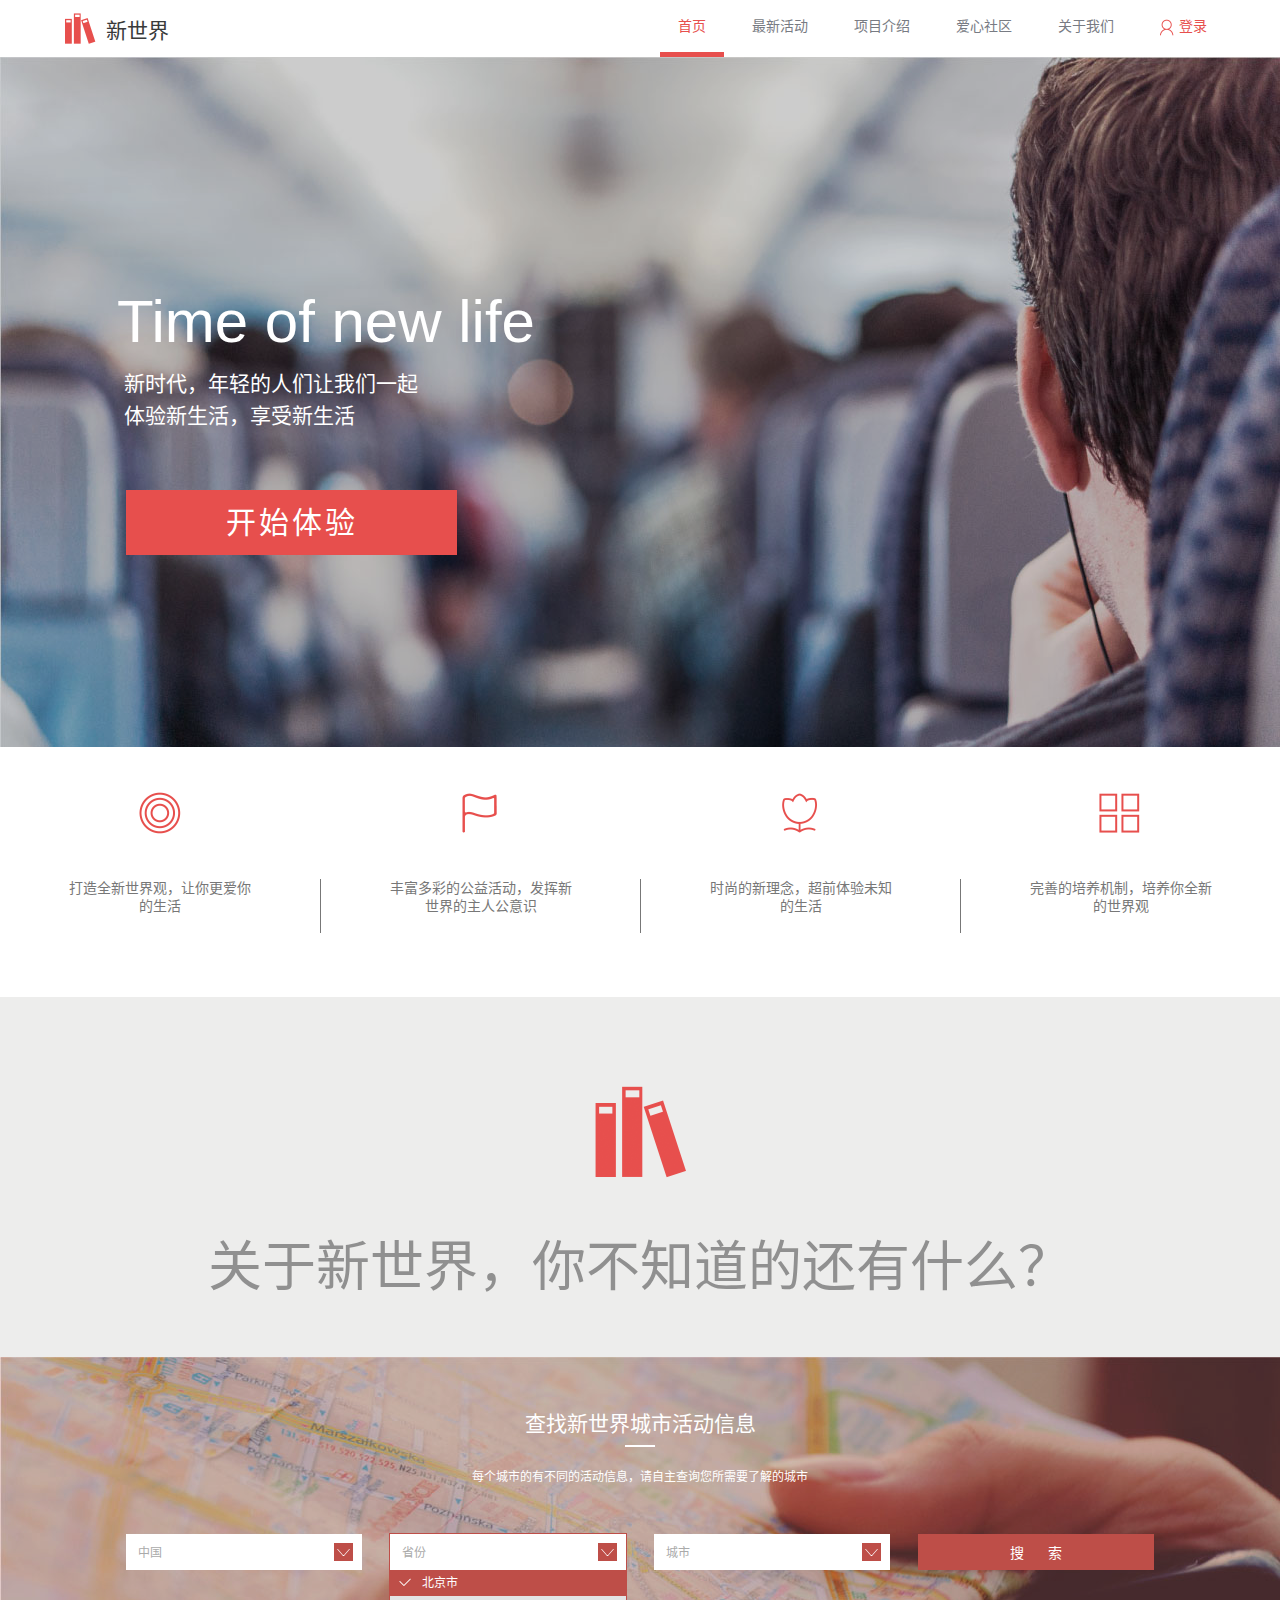
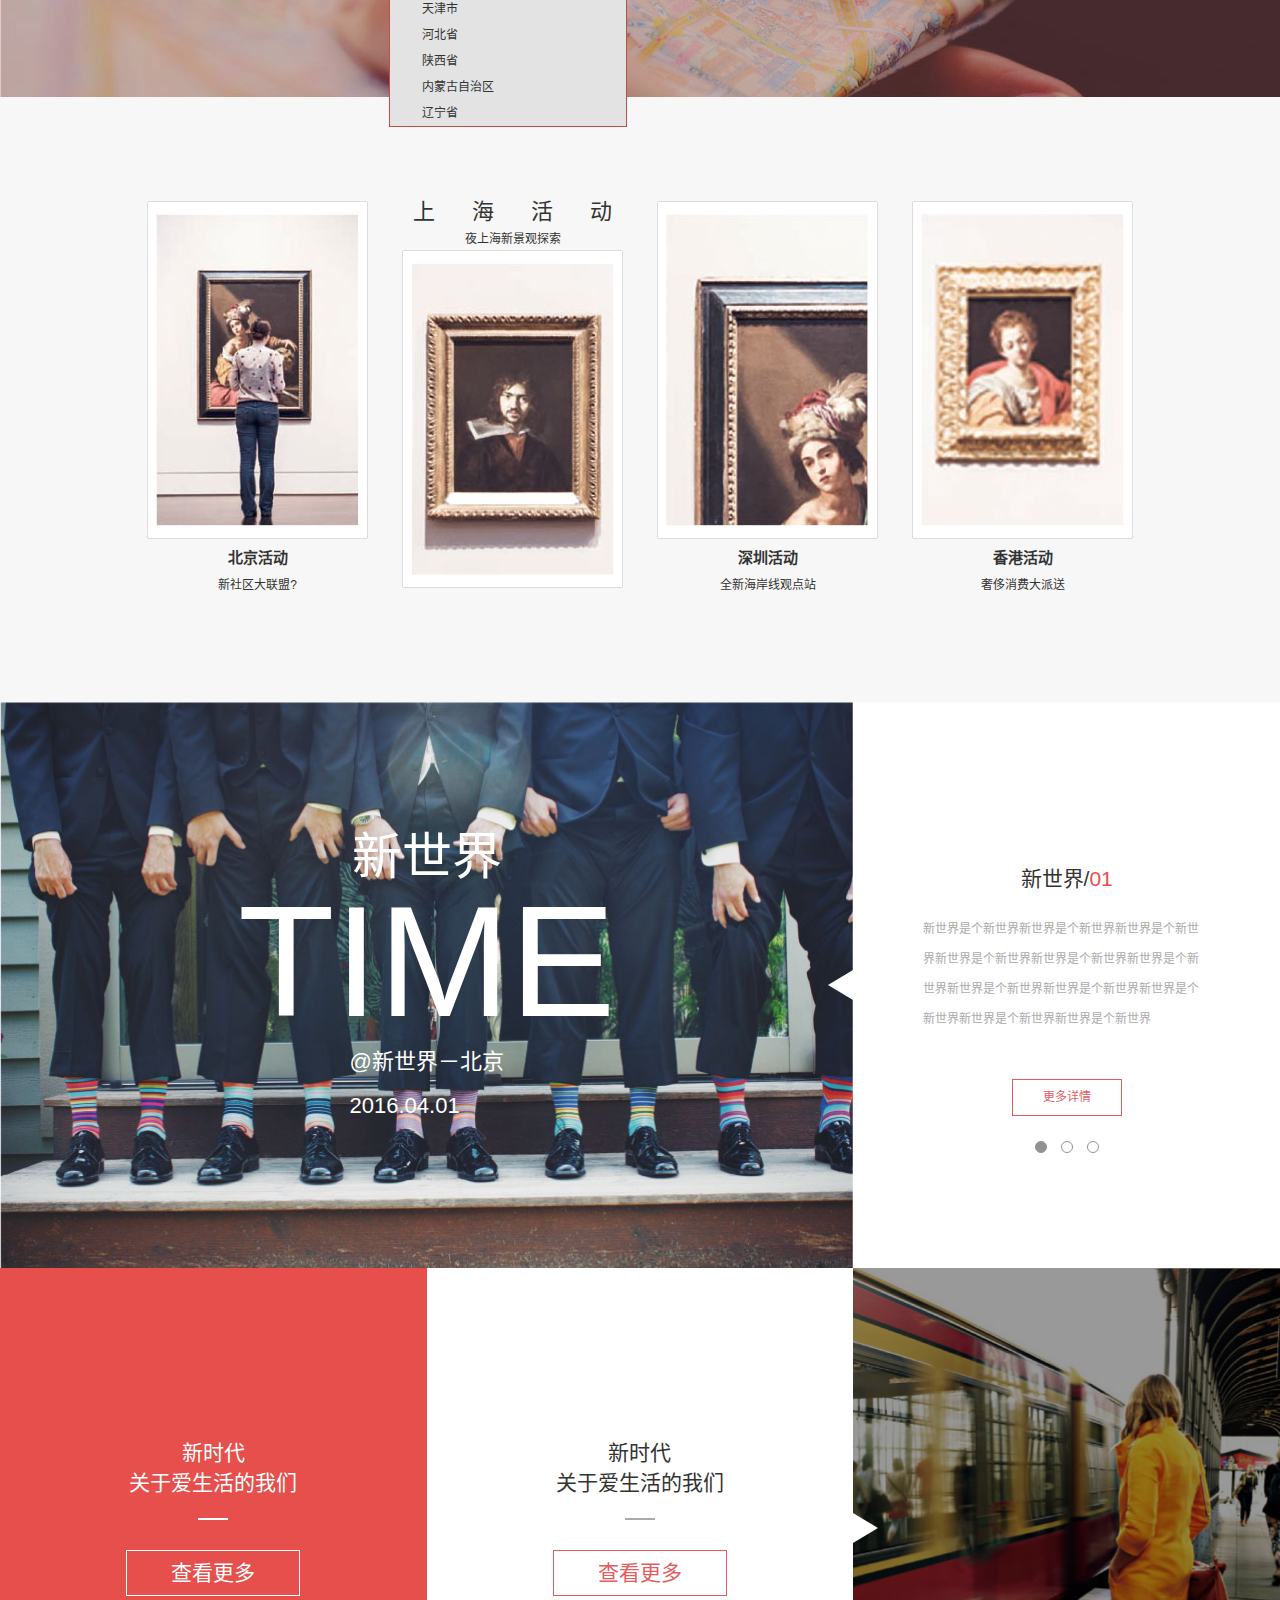
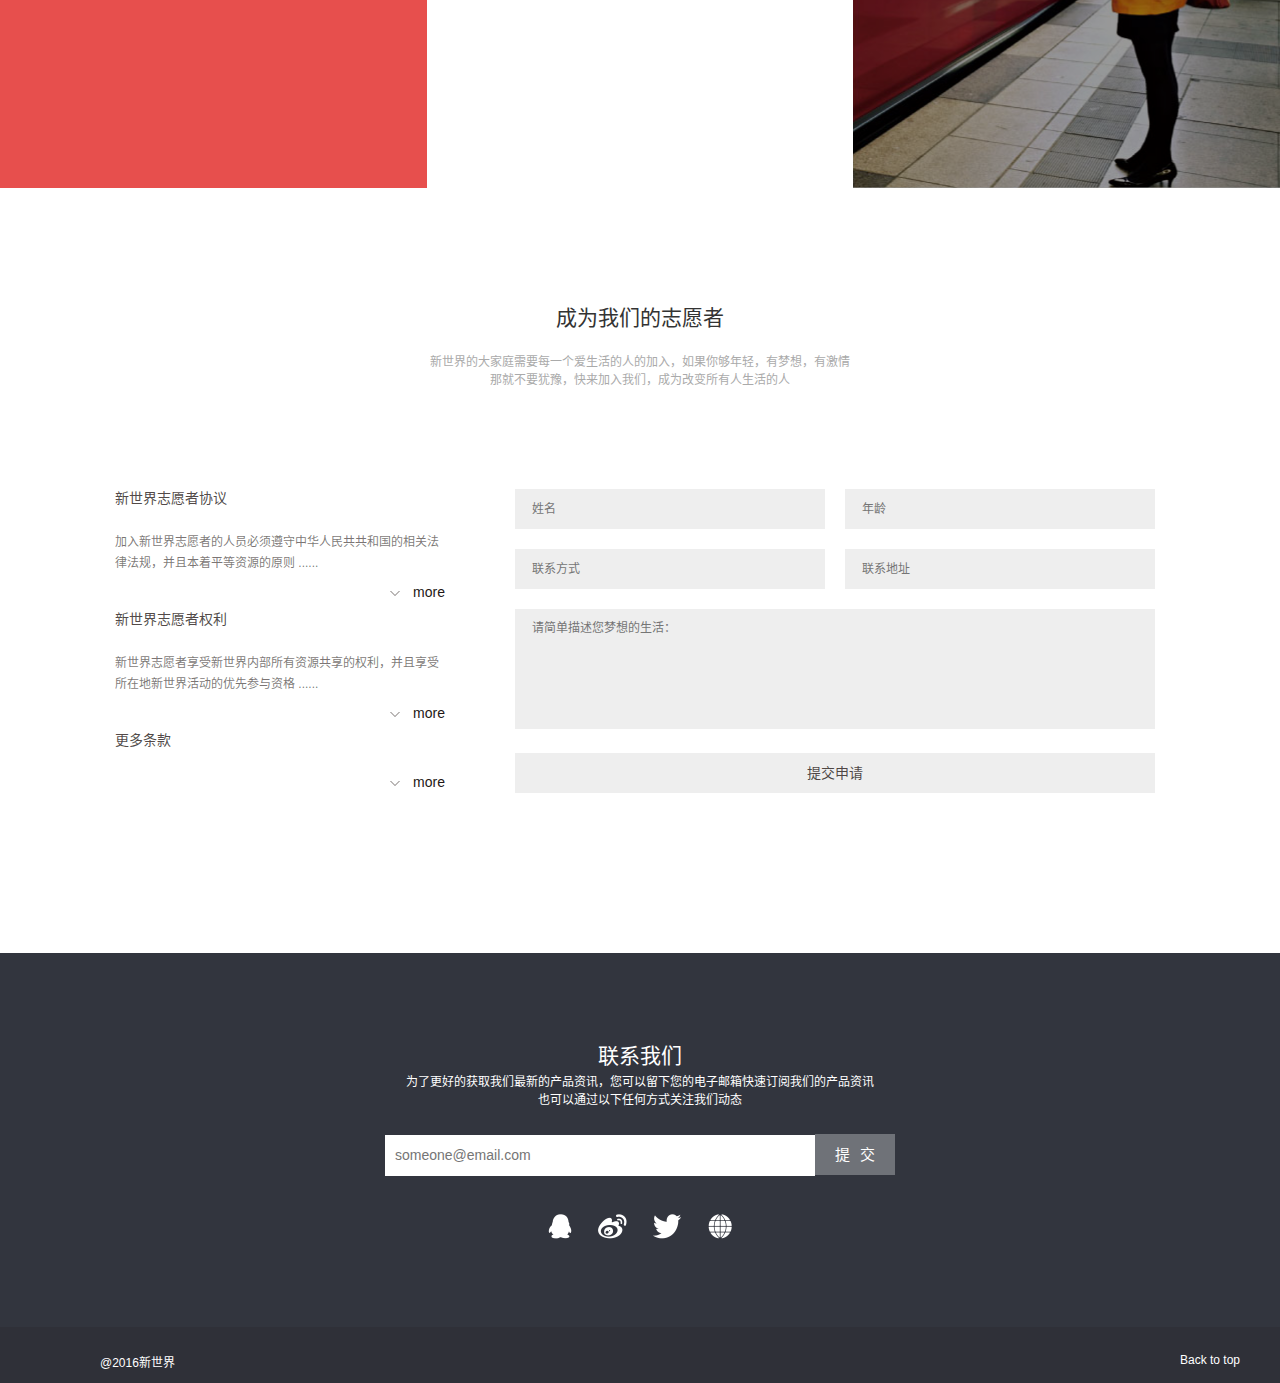
<file: Test1/index.html>
﻿<!DOCTYPE HTML>
<html lang="zh-CN"><head>
	<meta charset="UTF-8">
	<title>常见的技术产品官网的页面架构及样式布局</title>
	<meta name="viewport" content="width=device-width, initial-scale=1, maximum-scale=1, user-scalable=no">
	<link href="./css/init.css" rel="stylesheet">
	<link href="./css/style.css" rel="stylesheet">
</head><body>
	<div class="header cont-w1170">
		<a class="logo" href="javascript:;">
			<img class="logo-img" src="./img/logo.png"
			><span class="logo-title fa-Hei">新世界</span>
		</a>
		<div class="nav">
			<a class="nav-item act" href="javascript:;">首页</a
			><a class="nav-item" href="javascript:;">最新活动</a
			><a class="nav-item" href="javascript:;">项目介绍</a
			><a class="nav-item" href="javascript:;">爱心社区</a
			><a class="nav-item" href="javascript:;">关于我们</a
			><a class="nav-item login" href="javascript:;">
				<img class="login-img" src="./img/login.png"
				><span>登录</span>
			</a>
		</div>
	</div>
	<div class="banner lim-w1170"><div class="mask">
		<h2 class="banner-title">Time of new life</h2>
		<p class="banner-text">新时代，年轻的人们让我们一起<br><br>体验新生活，享受新生活</p>
		<a class="banner-btn" href="javascript:;">开始体验</a>
	</div></div>
	<div class="lim-w1170">
		<div class="point">
			<img class="point-img" src="./img/circle.png">
			<p class="point-text">打造全新世界观，让你更爱你的生活</p>
		</div
		><div class="point">
			<img class="point-img" src="./img/flag.png">
			<p class="point-text">丰富多彩的公益活动，发挥新世界的主人公意识</p>
		</div
		><div class="point">
			<img class="point-img" src="./img/flower.png">
			<p class="point-text">时尚的新理念，超前体验未知的生活</p>
		</div
		><div class="point">
			<img class="point-img" src="./img/block.png">
			<p class="point-text">完善的培养机制，培养你全新的世界观</p>
		</div>
	</div>
	<div class="ask lim-w1170">
		<img class="ask-img" src="./img/books.png">
		<h2 class="ask-title fa-Hei">关于新世界，你不知道的还有什么？</h2>
	</div>
	<div class="city lim-w1170"><div class="mask">
		<h3 class="city-title">查找新世界城市活动信息</h3>
		<hr class="hr-w30-white">
		<p class="city-text">每个城市的有不同的活动信息，请自主查询您所需要了解的城市</p>
		<form class="city-form" action="./index.html" method="get">
			<div class="city-form-list">
				<div class="city-form-sel-cont">
					<div class="city-form-sel-tog">
						<span id="country">中国</span>
						<span class="pull-arrow"><span class="pull-arrow-out"></span><span class="pull-arrow-in"></span></span>
					</div>
					<ul class="city-form-sel">
						<li class="city-form-opt">
							<input class="city-form-opt-rad" id="country_ch" type="radio" name="country" value="china">
							<label class="city-form-opt-lab act" for="country_ch">中国</label>
						</li>
						<li class="city-form-opt">
							<input class="city-form-opt-rad" id="country_en" type="radio" name="country" value="england">
							<label class="city-form-opt-lab" for="country_en">英国</label>
						</li>
					</ul>
				</div>
			</div
			><div class="city-form-list">
				<div class="city-form-sel-cont show">
					<div class="city-form-sel-tog">
						<span id="province">省份</span>
						<span class="pull-arrow"><span class="pull-arrow-out"></span><span class="pull-arrow-in"></span></span>
					</div>
					<ul class="city-form-sel">
						<li class="city-form-opt">
							<input class="city-form-opt-rad" id="province_bj" type="radio" name="province" value="beijing">
							<label class="city-form-opt-lab act" for="province_bj">北京市</label>
						</li>
						<li class="city-form-opt">
							<input class="city-form-opt-rad" id="province_tj" type="radio" name="province" value="tianjin">
							<label class="city-form-opt-lab" for="province_tj">天津市</label>
						</li>
						<li class="city-form-opt">
							<input class="city-form-opt-rad" id="province_hb" type="radio" name="province" value="heibei">
							<label class="city-form-opt-lab" for="province_hb">河北省</label>
						</li>
						<li class="city-form-opt">
							<input class="city-form-opt-rad" id="province_sx" type="radio" name="province" value="shanxi">
							<label class="city-form-opt-lab" for="province_sx">陕西省</label>
						</li>
						<li class="city-form-opt">
							<input class="city-form-opt-rad" id="province_nmg" type="radio" name="province" value="neimenggu">
							<label class="city-form-opt-lab" for="province_nmg">内蒙古自治区</label>
						</li>
						<li class="city-form-opt">
							<input class="city-form-opt-rad" id="province_ln" type="radio" name="province" value="liaoning">
							<label class="city-form-opt-lab" for="province_ln">辽宁省</label>
						</li>
					</ul>
				</div>
			</div
			><div class="city-form-list">
				<div class="city-form-sel-cont">
					<div class="city-form-sel-tog">
						<span id="city">城市</span>
						<span class="pull-arrow"><span class="pull-arrow-out"></span><span class="pull-arrow-in"></span></span>
					</div>
					<ul class="city-form-sel">
						<li class="city-form-opt">
							<input class="city-form-opt-rad" id="city_dc" type="radio" name="city" value="dongcheng">
							<label class="city-form-opt-lab" for="city_dc">东城区</label>
						</li>
						<li class="city-form-opt">
							<input class="city-form-opt-rad" id="city_xc" type="radio" name="city" value="xicheng">
							<label class="city-form-opt-lab" for="city_xc">西城区</label>
						</li>
						<li class="city-form-opt">
							<input class="city-form-opt-rad" id="city_hd" type="radio" name="city" value="haidian">
							<label class="city-form-opt-lab" for="city_hd">海淀区</label>
						</li>
					</ul>
				</div>
			</div
			><div class="city-form-list">
				<input class="city-form-input btn" type="submit" value="搜 索">
			</div>
		</form>
	</div></div>
	<div class="activity lim-w1170">
		<div class="activity-pic">
			<div class="activity-pic-cont"><img src="./img/pic-1.jpg"></div>
			<h3 class="activity-pic-title">北京活动</h3>
			<p class="activity-pic-text">新社区大联盟?</p>
		</div
		><div class="activity-pic">
			<h3 class="activity-pic-title b">上 海 活 动</h3>
			<p class="activity-pic-text">夜上海新景观探索</p>
			<div class="activity-pic-cont"><img src="./img/pic-2.jpg"></div>
		</div
		><div class="activity-pic">
			<div class="activity-pic-cont"><img src="./img/pic-3.jpg"></div>
			<h3 class="activity-pic-title">深圳活动</h3>
			<p class="activity-pic-text">全新海岸线观点站</p>
		</div
		><div class="activity-pic">
			<div class="activity-pic-cont"><img src="./img/pic-4.jpg"></div>
			<h3 class="activity-pic-title">香港活动</h3>
			<p class="activity-pic-text">奢侈消费大派送</p>
		</div>
	</div>
	<div class="lim-w1170">
		<div class="new-time new-banner w2of3">
			<div class="arrow-r"></div>
			<h2 class="new-banner-title">新世界</h2>
			<h2 class="new-banner-title b">TIME</h2>
			<p class="new-banner-local">@新世界－北京<br>2016.04.01</p>
		</div
		><div class="new-time w1of3">
			<h3 class="new-time-title fa-Hei">新世界/<span class="fa-Hei fa-red">01</span></h3>
			<p class="new-time-text fa-Sun">新世界是个新世界新世界是个新世界新世界是个新世界新世界是个新世界新世界是个新世界新世界是个新世界新世界是个新世界新世界是个新世界新世界是个新世界新世界是个新世界新世界是个新世界</p>
			<a class="new-btn s" href="javascript:;">更多详情</a>
			<ul class="slider">
				<li class="slider-bar act"></li
				><li class="slider-bar"></li
				><li class="slider-bar"></li>
			</ul>
		</div
		><div class="new-age red fa-Hei w1of3">
			<h3 class="new-age-title">新时代<br>关于爱生活的我们</h3>
			<hr class="hr-w30-white">
			<a class="new-btn while" href="javascript:;">查看更多</a>
		</div
		><div class="new-age fa-Hei w1of3">
			<h3 class="new-age-title">新时代<br>关于爱生活的我们</h3>
			<hr class="hr-w30-cray">
			<a class="new-btn" href="javascript:;">查看更多</a>
		</div
		><div class="new-age new-age-pic w1of3">
			<div class="mask"></div>
			<div class="arrow-l"></div>
		</div>
	</div>
	<div class="join cont-w1170">
		<h3 class="join-title fa-Hei">成为我们的志愿者</h3>
		<p class="join-text">新世界的大家庭需要每一个爱生活的人的加入，如果你够年轻，有梦想，有激情<br>那就不要犹豫，快来加入我们，成为改变所有人生活的人 </p>
		<div class="join-main fa-Sun">
			<div class="join-info w1of3">
				<div class="join-info-art">
					<h4 class="join-info-title fa-Hei">新世界志愿者协议</h4>
					<p class="join-info-text">加入新世界志愿者的人员必须遵守中华人民共共和国的相关法律法规，并且本着平等资源的原则 ......</p>
					<div class="join-info-more"><a href="javascript:;"><span class="pull-arrow"><span class="pull-arrow-out"></span><span class="pull-arrow-in"></span></span>more</a></div>
				</div>
				<div class="join-info-art">
					<h4 class="join-info-title fa-Hei">新世界志愿者权利</h4>
					<p class="join-info-text">新世界志愿者享受新世界内部所有资源共享的权利，并且享受所在地新世界活动的优先参与资格 ......</p>
					<div class="join-info-more"><a href="javascript:;"><span class="pull-arrow"><span class="pull-arrow-out"></span><span class="pull-arrow-in"></span></span>more</a></div>
				</div>
				<div class="join-info-art">
					<h4 class="join-info-title fa-Hei">更多条款</h4>
					<p class="join-info-text"></p>
					<div class="join-info-more"><a href="javascript:;"><span class="pull-arrow"><span class="pull-arrow-out"></span><span class="pull-arrow-in"></span></span>more</a></div>
				</div>
			</div
			><form class="join-form w2of3" action="./index.html" method="post">
				<ul class="join-form-list">
					<li class="join-form-item w1of2"><input class="join-form-input" type="text" name="name" placeholder="姓名"></li
					><li class="join-form-item w1of2"><input class="join-form-input" type="text" name="age" placeholder="年龄"></li
					><li class="join-form-item w1of2"><input class="join-form-input" type="text" name="tel" placeholder="联系方式"></li
					><li class="join-form-item w1of2"><input class="join-form-input" type="text" name="address" placeholder="联系地址"></li
					><li class="join-form-item"><textarea class="join-form-input tarea" type="text" name="summary" placeholder="请简单描述您梦想的生活："></textarea></li
					><li class="join-form-item"><input class="join-form-input btn fa-Hei" type="submit" value="提交申请"></li>
				</ul>
			</form>
		</div>
	</div>
	<div class="footer lim-w1170">
		<div class="footer-title fa-Hei">联系我们</div>
		<div class="footer-text fa-Sun">为了更好的获取我们最新的产品资讯，您可以留下您的电子邮箱快速订阅我们的产品资讯<br>也可以通过以下任何方式关注我们动态</div>
		<form class="footer-form" action="./index.html" method="post">
			<input class="footer-form-input text" type="text" name="email" placeholder="someone@email.com"
			><input class="footer-form-input btn" type="submit" value="提 交">
		</form>
		<div class="footer-link-cont">
			<a class="footer-link" href="javascript:;"><img src="./img/qq.png"></a
			><a class="footer-link" href="javascript:;"><img src="./img/weibo.png"></a
			><a class="footer-link" href="javascript:;"><img src="./img/twitter.png"></a
			><a class="footer-link" href="javascript:;"><img src="./img/web.png"></a>
		</div>
	</div>
	<div class="copy lim-w1170">
		<div class="copy-text">@2016新世界</div>
		<a class="b2t fa-Sun" href="#">Back to top</a>
	</div>
	
</body></html>
</file>
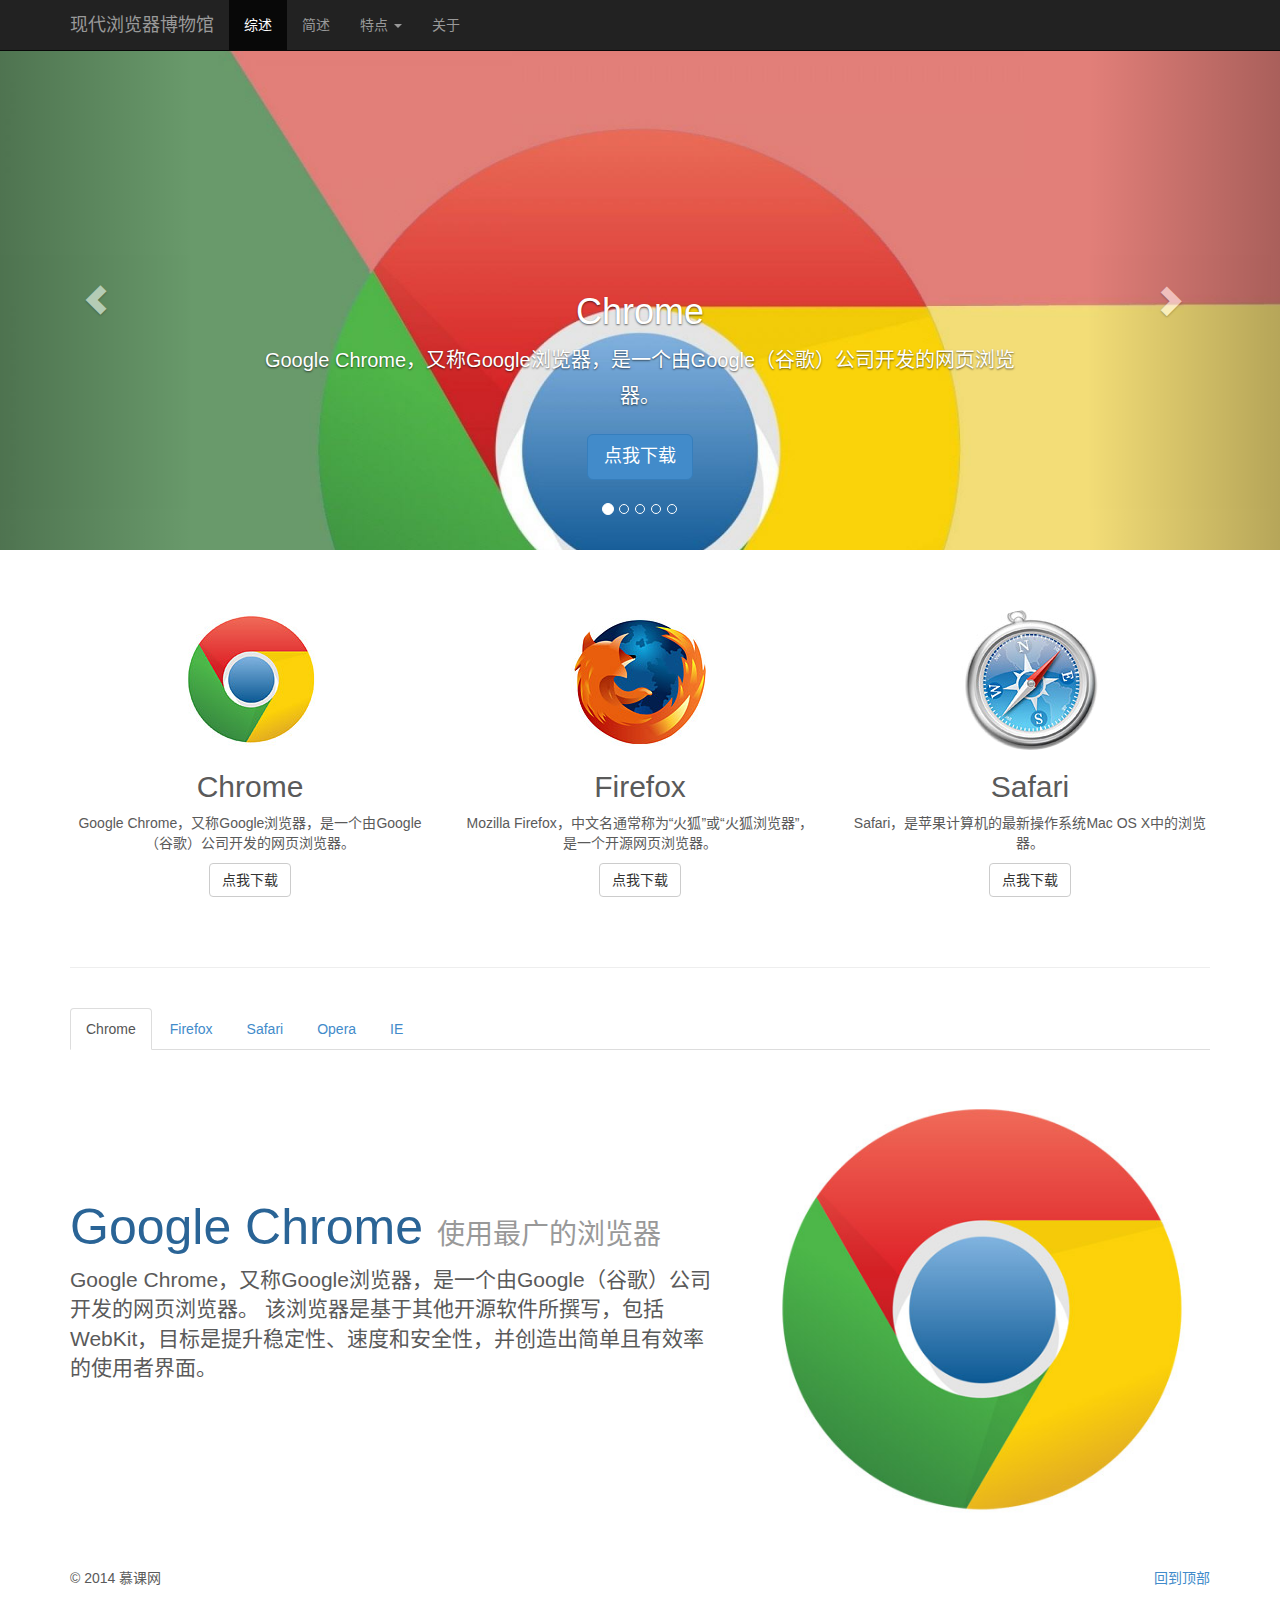
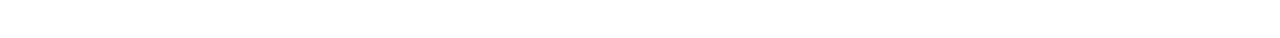
<file: Test2/index.html>
<!DOCTYPE html>
<html lang="zh-cn">
<head>
    <meta charset="utf-8">
    <meta http-equiv="X-UA-Compatible" content="IE=edge">
    <meta name="viewport" content="width=device-width, initial-scale=1">
    <title>现代浏览器博物馆</title>
    <link href="css/bootstrap.min.css" rel="stylesheet">

    <!--[if lt IE 9]>
    <script src="js/html5shiv.js"></script>
    <script src="js/respond.min.js"></script>
    <![endif]-->

    <style>

        body {
            padding-top: 50px;
            padding-bottom: 40px;
            color: #5a5a5a;
        }

        /* 轮播广告 */

        .carousel {
            height: 500px;
            margin-bottom: 60px;
        }

        .carousel .item {
            height: 500px;
            background-color: #000;
        }

        .carousel .item img {
            width: 100%;
        }

        .carousel-caption {
            z-index: 10;
        }

        .carousel-caption p {
            margin-bottom: 20px;
            font-size: 20px;
            line-height: 1.8;
        }

        /* 简介 */

        .summary {
            padding-right: 15px;
            padding-left: 15px;
        }

        .summary .col-md-4 {
            margin-bottom: 20px;
            text-align: center;
        }

        /* 特性 */

        .feature-divider {
            margin: 40px 0;
        }

        .feature {
            padding: 30px 0;
        }

        .feature-heading {
            font-size: 50px;
            color: #2a6496;
        }

        .feature-heading .text-muted {
            font-size: 28px;
        }

        /* 响应式布局 */

        @media (max-width: 768px) {

            .summary {
                padding-right: 3px;
                padding-left: 3px;
            }

            .carousel {
                height: 300px;
                margin-bottom: 30px;
            }

            .carousel .item {
                height: 300px;
            }

            .carousel img {
                min-height: 300px;
            }

            .carousel-caption p {
                font-size: 16px;
                line-height: 1.4;
            }

            .feature-heading {
                font-size: 34px;
            }

            .feature-heading .text-muted {
                font-size: 22px;
            }
        }

        @media (min-width: 992px) {
            .feature-heading {
                margin-top: 120px;
            }
        }
    </style>

</head>

<body>
<!-- 顶部导航 -->
<div class="navbar navbar-inverse navbar-fixed-top" role="navigation" id="menu-nav">
    <div class="container">
        <div class="navbar-header">
            <button type="button " class="navbar-toggle" data-toggle="collapse" data-target=".navbar-collapse">
                <span class="sr-only">切换导航</span>
                <span class="icon-bar"></span>
                <span class="icon-bar"></span>
                <span class="icon-bar"></span>
            </button>
            <a class="navbar-brand" href="#">现代浏览器博物馆</a>
        </div>
        <div class="navbar-collapse collapse">
            <ul class="nav navbar-nav">
                <li class="active"><a href="#ad-carousel">综述</a></li>
                <li><a href="#summary-container">简述</a></li>
                <li class="dropdown">
                    <a href="#" class="dropdown-toggle" data-toggle="dropdown">特点 <span class="caret"></span></a>
                    <ul class="dropdown-menu" role="menu">
                        <li><a href="#feature-tab" data-tab="tab-chrome">Chrome</a></li>
                        <li><a href="#feature-tab" data-tab="tab-firefox">Firefox</a></li>
                        <li><a href="#feature-tab" data-tab="tab-safari">Safari</a></li>
                        <li><a href="#feature-tab" data-tab="tab-opera">Opera</a></li>
                        <li><a href="#feature-tab" data-tab="tab-ie">IE</a></li>
                    </ul>
                </li>
                <li><a href="#" data-toggle="modal" data-target="#about-modal">关于</a></li>
            </ul>
        </div>
    </div>
</div>


<!-- 广告轮播 -->
<div id="ad-carousel" class="carousel slide" data-ride="carousel">
    <ol class="carousel-indicators">
        <li data-target="#ad-carousel" data-slide-to="0" class="active"></li>
        <li data-target="#ad-carousel" data-slide-to="1"></li>
        <li data-target="#ad-carousel" data-slide-to="2"></li>
        <li data-target="#ad-carousel" data-slide-to="3"></li>
        <li data-target="#ad-carousel" data-slide-to="4"></li>
    </ol>
    <div class="carousel-inner">
        <div class="item active">
            <img src="images/chrome-big.jpg" alt="1 slide">

            <div class="container">
                <div class="carousel-caption">
                    <h1>Chrome</h1>

                    <p>Google Chrome，又称Google浏览器，是一个由Google（谷歌）公司开发的网页浏览器。</p>

                    <p><a class="btn btn-lg btn-primary" href="http://www.google.cn/intl/zh-CN/chrome/browser/"
                          role="button" target="_blank">点我下载</a></p>
                </div>
            </div>
        </div>
        <div class="item">
            <img src="images/firefox-big.jpg" alt="2 slide">

            <div class="container">
                <div class="carousel-caption">
                    <h1>Firefox</h1>

                    <p>Mozilla Firefox，中文名通常称为“火狐”或“火狐浏览器”，是一个开源网页浏览器。</p>

                    <p><a class="btn btn-lg btn-primary" href="http://www.firefox.com.cn/download/" target="_blank"
                          role="button">点我下载</a></p>
                </div>
            </div>
        </div>
        <div class="item">
            <img src="images/safari-big.jpg" alt="3 slide">

            <div class="container">
                <div class="carousel-caption">
                    <h1>Safari</h1>

                    <p>Safari，是苹果计算机的最新操作系统Mac OS X中的浏览器。</p>

                    <p><a class="btn btn-lg btn-primary" href="http://www.apple.com/cn/safari/" target="_blank"
                          role="button">点我下载</a></p>
                </div>
            </div>
        </div>
        <div class="item">
            <img src="images/opera-big.jpg" alt="4 slide">

            <div class="container">
                <div class="carousel-caption">
                    <h1>Opera</h1>

                    <p>Opera浏览器，是一款挪威Opera Software ASA公司制作的支持多页面标签式浏览的网络浏览器。</p>

                    <p><a class="btn btn-lg btn-primary" href="http://www.opera.com/zh-cn" target="_blank"
                          role="button">点我下载</a></p>
                </div>
            </div>
        </div>
        <div class="item">
            <img src="images/ie-big.jpg" alt="5 slide">

            <div class="container">
                <div class="carousel-caption">
                    <h1>IE</h1>

                    <p>Internet Explorer，简称 IE，是微软公司推出的一款网页浏览器。</p>

                    <p><a class="btn btn-lg btn-primary" href="http://ie.microsoft.com/" target="_blank"
                          role="button">点我下载</a></p>
                </div>
            </div>
        </div>
    </div>
    <a class="left carousel-control" href="#ad-carousel" data-slide="prev"><span
            class="glyphicon glyphicon-chevron-left"></span></a>
    <a class="right carousel-control" href="#ad-carousel" data-slide="next"><span
            class="glyphicon glyphicon-chevron-right"></span></a>
</div>


<!-- 主要内容 -->
<div class="container summary">

    <!-- 简介 -->
    <div class="row" id="summary-container">
        <div class="col-md-4">
            <img class="img-circle" src="images/chrome-logo-small.jpg" alt="chrome">

            <h2>Chrome</h2>

            <p>Google Chrome，又称Google浏览器，是一个由Google（谷歌）公司开发的网页浏览器。</p>

            <p><a class="btn btn-default" href="#" role="button">点我下载</a></p>
        </div>
        <div class="col-md-4">
            <img class="img-circle" src="images/firefox-logo-small.jpg" alt="firefox">

            <h2>Firefox</h2>

            <p>Mozilla Firefox，中文名通常称为“火狐”或“火狐浏览器”，是一个开源网页浏览器。</p>

            <p><a class="btn btn-default" href="#" role="button">点我下载</a></p>
        </div>
        <div class="col-md-4">
            <img class="img-circle" src="images/safari-logo-small.jpg" alt="safari">

            <h2>Safari</h2>

            <p>Safari，是苹果计算机的最新操作系统Mac OS X中的浏览器。</p>

            <p><a class="btn btn-default" href="#" role="button">点我下载</a></p>
        </div>
    </div>

    <!-- 特性 -->

    <hr class="feature-divider">

    <ul class="nav nav-tabs" role="tablist" id="feature-tab">
        <li class="active"><a href="#tab-chrome" role="tab" data-toggle="tab">Chrome</a></li>
        <li><a href="#tab-firefox" role="tab" data-toggle="tab">Firefox</a></li>
        <li><a href="#tab-safari" role="tab" data-toggle="tab">Safari</a></li>
        <li><a href="#tab-opera" role="tab" data-toggle="tab">Opera</a></li>
        <li><a href="#tab-ie" role="tab" data-toggle="tab">IE</a></li>
    </ul>

    <div class="tab-content">
        <div class="tab-pane active" id="tab-chrome">
            <div class="row feature">
                <div class="col-md-7">

                    <h2 class="feature-heading">Google Chrome <span
                            class="text-muted">使用最广的浏览器</span></h2>

                    <p class="lead">Google Chrome，又称Google浏览器，是一个由Google（谷歌）公司开发的网页浏览器。
                        该浏览器是基于其他开源软件所撰写，包括WebKit，目标是提升稳定性、速度和安全性，并创造出简单且有效率的使用者界面。</p>
                </div>
                <div class="col-md-5">
                    <img class="feature-image img-responsive" src="images/chrome-logo.jpg"
                         alt="Chrome">
                </div>
            </div>
        </div>
        <div class="tab-pane" id="tab-firefox">
            <div class="row feature">
                <div class="col-md-5">
                    <img class="feature-image img-responsive" src="images/firefox-logo.jpg"
                         alt="Firefox">
                </div>
                <div class="col-md-7">

                    <h2 class="feature-heading">Mozilla Firefox <span class="text-muted">美丽的狐狸</span>
                    </h2>

                    <p class="lead">Mozilla Firefox，中文名通常称为“火狐”或“火狐浏览器”，是一个开源网页浏览器，
                        使用Gecko引擎（非ie内核），支持多种操作系统如Windows、Mac和linux。</p>
                </div>
            </div>
        </div>
        <div class="tab-pane" id="tab-safari">
            <div class="row feature">
                <div class="col-md-7">

                    <h2 class="feature-heading">Safari <span class="text-muted">Mac用户首选</span></h2>

                    <p class="lead">Safari，是苹果计算机的最新操作系统Mac OS X中的浏览器，使用了KDE的KHTML作为浏览器的运算核心。
                        Safari在2003年1月7日首度发行测试版，并成为Mac OS X v10.3与之后的默认浏览器，也是iPhone与IPAD和iPod touch的指定浏览器。</p>
                </div>
                <div class="col-md-5">
                    <img class="feature-image img-responsive" src="images/safari-logo.jpg"
                         alt="Safari">
                </div>
            </div>
        </div>
        <div class="tab-pane" id="tab-opera">
            <div class="row feature">
                <div class="col-md-5">
                    <img class="feature-image img-responsive" src="images/opera-logo.jpg"
                         alt="Opera">
                </div>
                <div class="col-md-7">

                    <h2 class="feature-heading">Opera <span class="text-muted">小众但易用</span>
                    </h2>

                    <p class="lead">Opera浏览器，是一款挪威Opera Software ASA公司制作的支持多页面标签式浏览的网络浏览器。
                        是跨平台浏览器可以在Windows、Mac和Linux三个操作系统平台上运行。.</p>
                </div>
            </div>
        </div>
        <div class="tab-pane" id="tab-ie">
            <div class="row feature">
                <div class="col-md-7">

                    <h2 class="feature-heading">IE <span class="text-muted">你懂的</span></h2>

                    <p class="lead">Internet Explorer，原称Microsoft Internet Explorer(6版本以前)和Windows Internet
                        Explorer(7，8，9，10版本)，
                        简称IE，是美国微软公司推出的一款网页浏览器。它采用的排版引擎(俗称内核)为Trident。</p>
                </div>
                <div class="col-md-5">
                    <img class="feature-image img-responsive" src="images/ie-logo.jpg"
                         alt="IE">
                </div>
            </div>
        </div>
    </div>

    <!-- 关于 -->
    <div class="modal fade" id="about-modal" tabindex="-1" role="dialog" aria-labelledby="modal-label"
         aria-hidden="true">
        <div class="modal-dialog">
            <div class="modal-content">
                <div class="modal-header">
                    <button type="button" class="close" data-dismiss="modal"><span
                            aria-hidden="true">&times;</span><span class="sr-only">关闭</span></button>
                    <h4 class="modal-title" id="modal-label">关于</h4>
                </div>
                <div class="modal-body">
                    <p>慕课网隶属于北京慕课科技中心(有限合伙)，是一家从事互联网免费教学的网络教育公司。秉承“开拓、创新、公平、分享”的精神，
                        将互联网特性全面的应用在教育领域，致力于为教育机构及求学者打造一站式互动在线教育品牌。</p>
                </div>
                <div class="modal-footer">
                    <button type="button" class="btn btn-default" data-dismiss="modal">了解了</button>
                </div>
            </div>
        </div>
    </div>


    <footer>
        <p class="pull-right"><a href="#top">回到顶部</a></p>

        <p>&copy; 2014 慕课网 </p>
    </footer>

</div>

<script src="js/jquery-1.11.1.min.js"></script>
<script src="js/bootstrap.min.js"></script>
<script>
    $(function () {
        $('#ad-carousel').carousel();
        $('#menu-nav .navbar-collapse a').click(function (e) {
            var href = $(this).attr('href');
            var tabId = $(this).attr('data-tab');
            if ('#' !== href) {
                e.preventDefault();
                $(document).scrollTop($(href).offset().top - 70);
                if (tabId) {
                    $('#feature-tab a[href=#' + tabId + ']').tab('show');
                }
            }
        });
    });
</script>
</body>
</html>
</file>
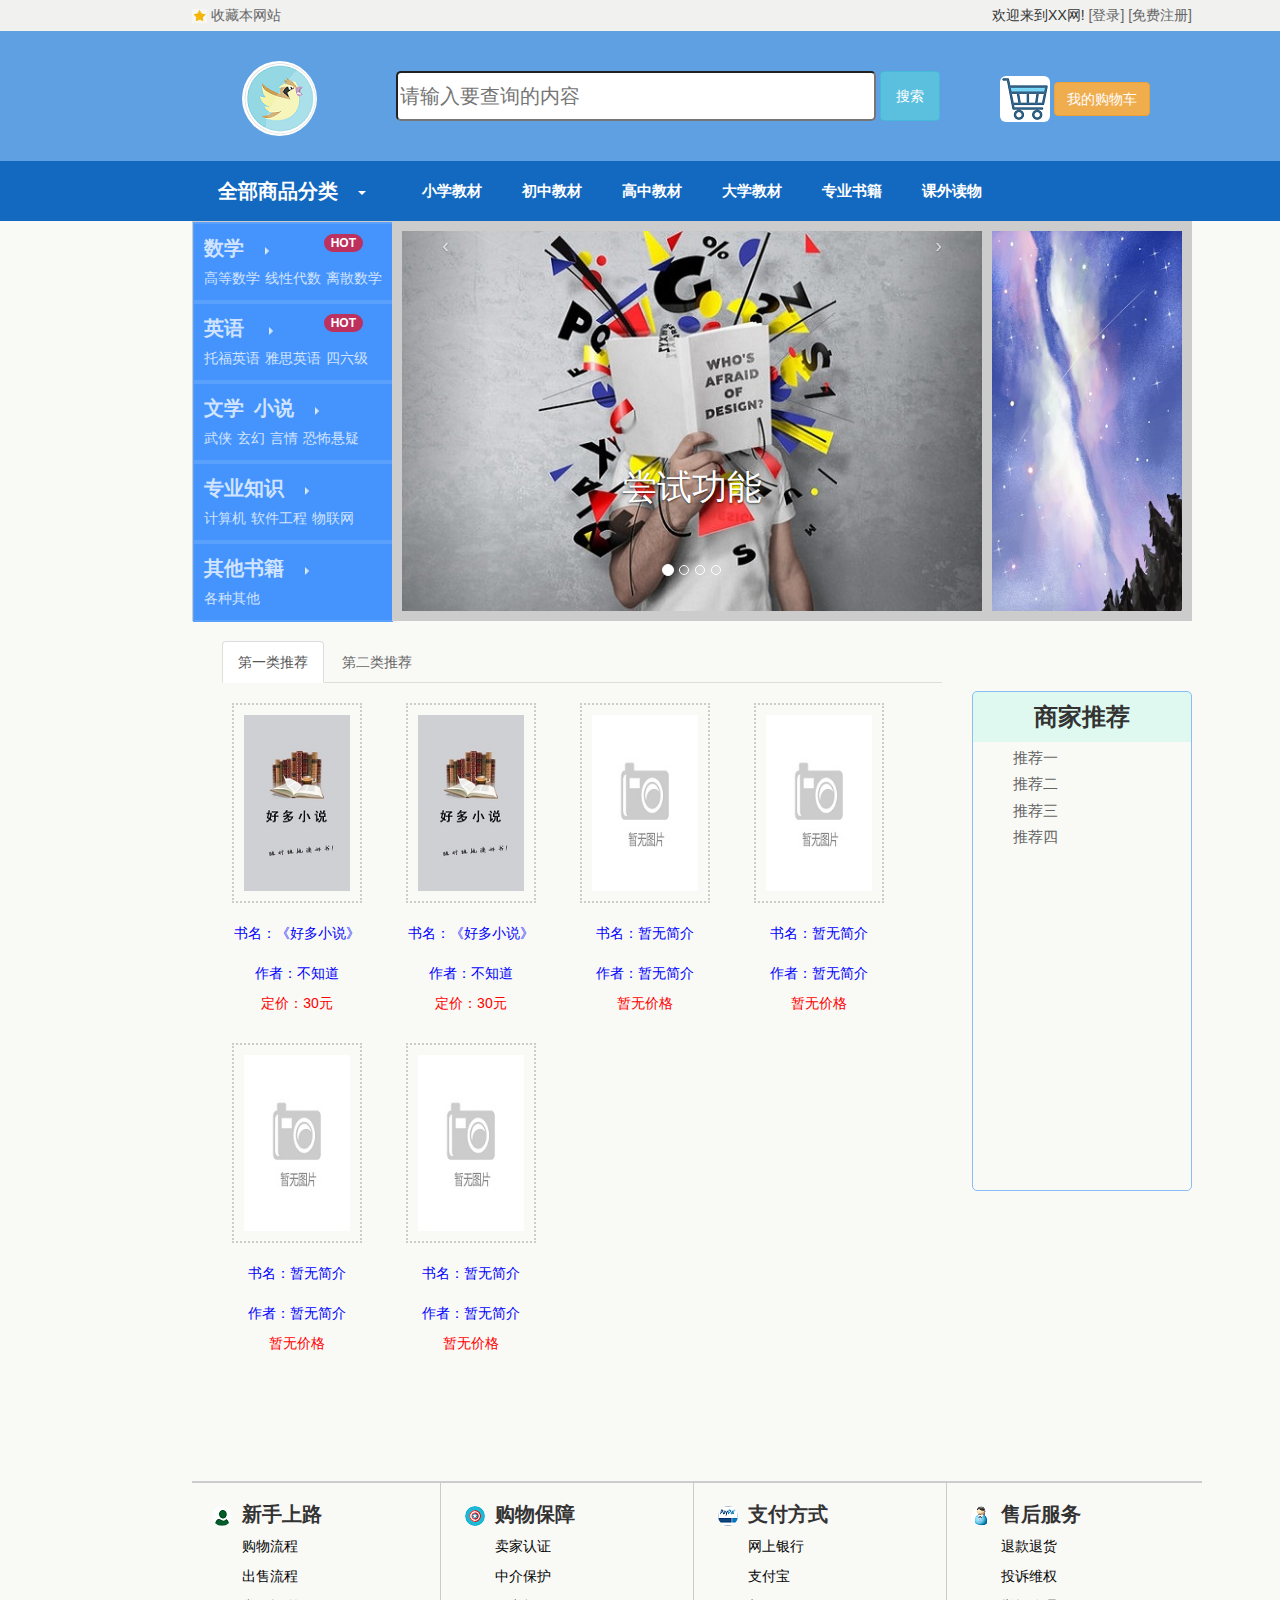
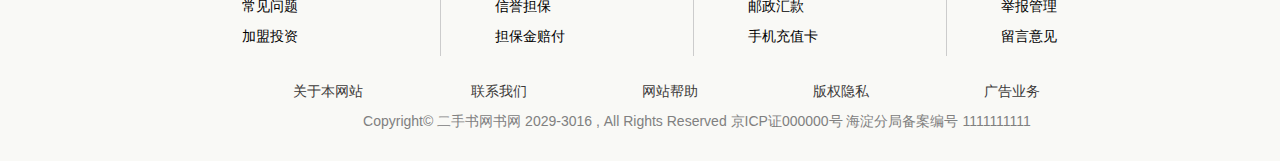
<file: Test3/DSweb/index.html>
<!DOCTYPE html>
<html>
<head>
	<meta charset="utf-8">
	<link rel="stylesheet" type="text/css" href="css/bootstrap.css">
	<link rel="stylesheet" type="text/css" href="css/header.css">
	<link rel="stylesheet" type="text/css" href="css/content.css">
	<link rel="stylesheet" type="text/css" href="css/footer.css">
</head>
<body>
	<!--上部-->
	<header>
		<div class="topBar">
			<div class="center">
				<div class="left">
					<img src="img/icon/shoucang.jpg" class="shoucang" height="14" width="15">
					<a href="#">收藏本网站</a>
				</div>
				<div class="right">
					<span>欢迎来到XX网!</span>
					<span><a href="#" data-toggle="modal" data-target="#loginModal">[登录]</a></span>
					<span><a href="#" data-toggle="modal" data-target="#registerModal">[免费注册]</a></span>
				</div>
				<!--登录弹出框-->
				<div id="loginModal" class="modal fade" tabindex="-5" role="dialog">
					<div class="modal-dialog">
						<div class="modal-content login">
							<div class="modal-herder login_head">
								<button type="button" class="close" data-dismiss="modal">
									&times;
								</button>
								<h4 class="modal-title">
									登录
								</h4>
							</div>
							<div class="modal-body login_body">
								<form id="login_input" class="login_input">
									<label for="username">
										用户名
									</label><br>
									<input type="text" id="login_username" placeholder="请输入用户名/账号/手机号"><br>
									<label for="password">
										密码
									</label><br>
									<input type="password" id="login_password" placeholder="请输入密码">
									<a href="#">忘记密码?</a>
									<a href="#" data-dismiss="modal">没有账号?去注册！</a>
								</form>
							</div>
							<div class="modal-footer login_foot">
								<button type="button" class="btn btn-default"data-dismiss="modal">
									关闭
								</button>
								<button type="button" class="btn btn-primary">
									确定
								</button>
							</div>
						</div>
					</div>
				</div>
				<!--注册弹出框-->
				<div id="registerModal" class="modal fade " tabindex="-5" role="dialog">
					<div class="modal-dialog">
						<div class="modal-content register">
							<div class="modal-header login_head">
								<button type="button" class="close" data-dismiss="modal">
									&times;
								</button>
								<h4 class="modal-title" >注册用户</h4>
							</div>
							<div class="modal-body login_body">
								<form id="register_input" class="register_input login_input">
									<label>填写用户名</label><br>
									<input type="text" id="register_username" placeholder="请填写您要使用的用户名"><br>
									<label>填写密码</label><br>
									<input type="password" id="register_password1" placeholder="请填写您的密码"><br>
									<label>确认密码</label><br>
									<input type="password" id="register_password2" placeholder="请再次填写您的密码来确认">
									<a href="#" data-dismiss="modal">已有账号? 去登陆！</a>
								</form>
							</div>
							<div class="modal-footer login_foot">
								<button type="button" class="btn btn-default" data-dismiss="modal">
									取消
								</button>
								<button type="button" class="btn btn-primary">
									注册
								</button>
							</div>
						</div>
					</div>
				</div>
			</div>
		</div>
		<div class="midBar">
			<div class="center">
				<div class="middle">
					<div class="midBar_logo">
						<img src="img/icon/logo.png" class="img-circle logo" height="75" width="75">
					</div>
					<div class="midBar_serch search">
						<input type="text" class="searchText" placeholder="请输入要查询的内容">
						<button class="btn-info btn searchBtn">搜索</button>
					</div>
					<div class="midBar_shopcar">
						<div class="shopcar">
							<img src="img/icon/shopcar.png" class="img-rounded " height="46" width="50">
							<a href="#" class="btn btn-warning ">我的购物车</a>
						</div>
					</div>
				</div>	
			</div>
		</div>
		<div class="footBar clearfix">
			<div class="center">
				<div class="shopClass">
					<p class="allShop">全部商品分类<span class="caret"></span></p>
				</div>
				<div class="shopNav">
					<ul class="ulNav">
						<li><a href="#">小学教材</a></li>
						<li><a href="#">初中教材</a></li>
						<li><a href="#">高中教材</a></li>
						<li><a href="#">大学教材</a></li>
						<li><a href="#">专业书籍</a></li>
						<li><a href="#">课外读物</a></li>
					</ul>
				</div>
			</div>
		</div>
	</header>

	<!--中部-->
	<content>
		<div class="content">
			<!--左侧菜单栏-->
			<div class="shopShow">
				<!--数学菜单框-->
				<div id="shopMath">
					<div class="shopDetail" id="math">
						<dl class="shopDetail_item" >
							<dt><a href="#">数学</a><span class="badge hot pull-right"> HOT</span><img class="jiantou" src="img/icon/jiantou.jpg" height="8" width="5"></dt>
							<dd><a href="#">高等数学</a><a href="#">线性代数</a><a href="#">离散数学</a></dd>
						</dl>
					</div>
					<div class="showDetail" id="showMath">
						<div class="detaile_left">
							<dl id="math1">
								<dt><img src="img/icon/math1.png" alt="math1" height="30" width="30"><a href="#">小学数学</a><hr class="hr"></dt>
								<dd><a href="#">一至三年级</a><a href="#">四至六年级</a><a href="#">小学奥数</a><a href="#">教参辅导</a></dd>
							</dl>
							<dl id="math2">
								<dt><img src="img/icon/math2.png" alt="math2" height="30" width="30"><a href="#">中学数学</a><hr class="hr"></dt>
								<dd><a href="#">初中数学</a><a href="#">高中数学</a><a href="#">初中教辅</a><a href="#">高中教辅</a><br><a href="#">初中习题册</a><a href="#">高中习题册</a></dd>
							</dl>
							<dl id="math3">
								<dt><img src="img/icon/math3.png" alt="math3" height="30" width="30"><a href="#">大学数学</a><hr class="hr"></dt>
								<dd><a href="#">高等数学</a><a href="#">离散数学</a><a href="#">线性代数</a><a href="#">概率论</a><br><a href="#">复变函数</a></dd>
							</dl>
						</div>
						<div class="detaile_right">
							<img src="img/lunbo/math4.jpeg" class="detaile_right_img" alt="math4" height="390" width="200">
						</div>
					</div>
				</div>
				
				<!--英语菜单框-->
				<div id="shopEng">
					<div class="shopDetail" id="english">
						<dl class="shopDetail_item">
							<dt><a href="#">英语</a> <span class="badge hot pull-right"> HOT</span><img class="jiantou" src="img/icon/jiantou.jpg" height="8" width="5"></dt>
							<dd><a href="#">托福英语</a><a href="#">雅思英语</a><a href="#">四六级</a></dd>
						</dl>
					</div>
					<div class="showDetail" id="showEng">
						<div class="detaile_left">
							<dl id="eng1">
								<dt><img src="img/icon/eng1.png" alt="eng1" height="30" width="30"><a href="#">小学英语</a><hr class="hr"></dt>
								<dd><a href="#">英语教材</a><a href="#">口语学习</a><a href="#">课外练习</a><a href="#">教参辅导</a></dd>
							</dl>
							<dl id="eng2">
								<dt><img src="img/icon/eng2.png" alt="math2" height="30" width="30"><a href="#">中学英语</a><hr class="hr"></dt>
								<dd><a href="#">初中英语</a><a href="#">高中英语</a><a href="#">初中教辅</a><a href="#">高中教辅</a><br><a href="#">初中习题册</a><a href="#">高中习题册</a></dd>
							</dl>
							<dl id="eng3">
								<dt><img src="img/icon/eng3.png" alt="eng3" height="30" width="30"><a href="#">大学英语</a><hr class="hr"></dt>
								<dd><a href="#">英语教材</a><a href="#">托福英语</a><a href="#">雅思英语</a><a href="#">四级</a><br><a href="#">六级</a><a href="#">口语练习</a></dd>
							</dl>
						</div>
						<div class="detaile_right">
							<img src="img/lunbo/eng4.jpeg" class="detaile_right_img" alt="eng4" height="351" width="180">
						</div>
					</div>
				</div>

				<!--小说菜单框-->
				<div id="shopNov">
					<div class="shopDetail">
						<dl class="shopDetail_item" id="novel">
							<dt><a href="#">文学</a><a href="#">小说</a><img class="jiantou" src="img/icon/jiantou.jpg" height="8" width="5"></dt>
							<dd><a href="#">武侠</a><a href="#">玄幻</a><a href="#">言情</a><a href="#">恐怖悬疑</a></dd>
						</dl>
					</div>
					<div class="showDetail" id="showNov">
						<div class="detaile_left">
							<dl id="nov1">
								<dt><img src="img/icon/nov1.png" alt="nov1" height="30" width="30"><a href="#">武侠小说</a><hr class="hr"></dt>
								<dd><a href="#">金庸专区</a><a href="#">古龙专区</a><a href="#">黄易专区</a><a href="#">其他作者</a></dd>
							</dl>
							<dl id="nov2">
								<dt><img src="img/icon/nov2.png" alt="nov2" height="30" width="30"><a href="#">网络小说</a><hr class="hr"></dt>
								<dd><a href="#">唐家三少</a><a href="#">天蚕土豆</a><a href="#">我吃西红柿</a><a href="#">辰东</a><br><a href="#">忘语</a><a href="#">血红</a></dd>
							</dl>
							<dl id="nov3">
								<dt><img src="img/icon/nov3.png" alt="nov3" height="30" width="30"><a href="#">文学名著</a><hr class="hr"></dt>
								<dd><a href="#">中国文学名著</a><a href="#">国外文学名著</a><a href="#">四大名著</a><a href="#">短篇</a><br><a href="#">长篇名著</a></dd>
							</dl>
						</div>
						<div class="detaile_right">
							<img src="img/lunbo/nov4.jpeg" class="detaile_right_img" alt="nov4" height="390" width="200">
						</div>
					</div>
				</div>
				

				<!--专业菜单框-->
				<div id="shopTech">
					<div class="shopDetail">
						<dl class="shopDetail_item" id="tech">
							<dt><a href="#">专业知识</a><img class="jiantou" src="img/icon/jiantou.jpg" height="8" width="5"></dt>
							<dd><a href="#">计算机</a><a href="#">软件工程</a><a href="#">物联网</a></dd>
						</dl>
					</div>
					<div class="showDetail" id="showTech">
						<div class="detaile_left">
							<dl id="tech1">
								<dt><img src="img/icon/tech1.png" alt="tech1" height="30" width="30"><a href="#">计算机语言</a><hr class="hr"></dt>
								<dd><a href="#">Java</a><a href="#">C</a><a href="#">C++</a><a href="#">PHP</a></dd>
							</dl>
							<dl id="tech2">
								<dt><img src="img/icon/tech2.png" alt="tech2" height="30" width="30"><a href="#">前端相关</a><hr class="hr"></dt>
								<dd><a href="#">HTML</a><a href="#">CSS</a><a href="#">JavaScript</a><a href="#">Jquery</a><br><a href="#">Bootstrap</a><a href="#">Node.js</a></dd>
							</dl>
							<dl id="tech3">
								<dt><img src="img/icon/tech3.png" alt="tech3" height="30" width="30"><a href="#">后端相关</a><hr class="hr"></dt>
								<dd><a href="#">My Sql</a><a href="#">Sql Server</a><a href="#">PHP</a></dd>
							</dl>
						</div>
						<div class="detaile_right">
							<img src="img/lunbo/tech4.jpeg" class="detaile_right_img" alt="tech4" height="390" width="200">
						</div>
					</div>
				</div>
				

				<!--其他菜单框-->
				<div id="shopOther">
					<div class="shopDetail">
						<dl class="shopDetail_item" id="other">
							<dt><a href="#">其他书籍</a><img class="jiantou" src="img/icon/jiantou.jpg" height="8" width="5"></dt>
							<dd><a href="#">各种其他</a></dd>
						</dl>
					</div>
					<div class="showDetail" id="showOther">
						<img src="img/lunbo/qidai.png" alt="qidai" height="380" width="580">
					</div>
				</div>
			</div>
			<!--图片轮播-->
			<div id="myCarousel" class="carousel slide" data-ride="carousel" data-interval="1500">
				<!-- 轮播（Carousel）指标 -->
				<ol class="carousel-indicators">
					<li data-target="#myCarousel" data-slide-to="0" class="active"></li>
					<li data-target="#myCarousel" data-slide-to="1"></li>
					<li data-target="#myCarousel" data-slide-to="2"></li>
					<li data-target="#myCarousel" data-slide-to="3"></li>
				</ol>   
				<!-- 轮播（Carousel）项目 -->
				<div class="carousel-inner">
					<div class="item active">
						<img src="img/lunbo/ad4.jpg" height="380" width="580" alt="First slide">
						<div class="carousel-caption">
							<h1>尝试功能</h1>
						</div>
					</div>
					<div class="item">
						<img src="img/lunbo/ad2.jpg" height="380" width="580" alt="Second slide">
						
					</div>
					<div class="item">
						<img src="img/lunbo/ad3.jpg" height="400" width="600"  alt="Third slide">
					</div>
					<div class="item">
						<img src="img/lunbo/ad1.jpg" height="433" width="600"  alt="Four slide">
					</div>
				</div>
				<!-- 轮播（Carousel）导航 -->
				<a class="left carousel-control" href="#myCarousel" data-slide="prev">&lsaquo;</a>
				<a class="right carousel-control" href="#myCarousel" data-slide="next">&rsaquo;</a>
			</div> 
			<!--右侧广告--> 
			<div class="introduce-ad">
				<a href="guanggao.html">
					<img src="img/lunbo/ad5.jpg" height="380" width="190" alt="guanggao">
				</a>
			</div>
			<!--热门推荐板块-->
			<div class="recommend clearfix">
				<div class="recommend_left">
					<div>
						<ul id="recommend_tab" class="nav nav-tabs">
							<li class="active"><a href="#one" data-toggle="tab">第一类推荐</a></li>
							<li><a href="#two" data-toggle="tab">第二类推荐</a></li>
						</ul>
						<div id="recommend_tab_content" class="tab-content">
							<div class="tab-pane fade in active" id="one">
								<div class="recommend_book">
									<img src="img/book/haoduo.jpg" class="recommend_book_img" alt="haoduo" height="200" width="130">
									<a href="#" class="recommend_book_name">书名：《好多小说》</a><a href="#" class="recommend_book_writer">作者：不知道</a>
									<p class="recommend_book_price">定价：30元</p>
								</div>
								<div class="recommend_book">
									<img src="img/book/haoduo.jpg" class="recommend_book_img" alt="haoduo" height="200" width="130">
									<a href="#" class="recommend_book_name">书名：《好多小说》</a><a href="#" class="recommend_book_writer">作者：不知道</a>
									<p class="recommend_book_price">定价：30元</p>
								</div>
								<div class="recommend_book">
									<img src="img/book/none2.jpg" class="recommend_book_img" alt="暂无图片" height="200" width="130">
									<a href="#" class="recommend_book_name">书名：暂无简介</a><a href="#" class="recommend_book_writer">作者：暂无简介</a>
									<p class="recommend_book_price">暂无价格</p>
								</div>
								<div class="recommend_book">
									<img src="img/book/none2.jpg" class="recommend_book_img" alt="暂无图片" height="200" width="130">
									<a href="#" class="recommend_book_name">书名：暂无简介</a><a href="#" class="recommend_book_writer">作者：暂无简介</a>
									<p class="recommend_book_price">暂无价格</p>
								</div>
								<div class="recommend_book">
									<img src="img/book/none2.jpg" class="recommend_book_img" alt="暂无图片" height="200" width="130">
									<a href="#" class="recommend_book_name">书名：暂无简介</a><a href="#" class="recommend_book_writer">作者：暂无简介</a>
									<p class="recommend_book_price">暂无价格</p>
								</div>
								<div class="recommend_book">
									<img src="img/book/none2.jpg" class="recommend_book_img" alt="暂无图片" height="200" width="130">
									<a href="#" class="recommend_book_name">书名：暂无简介</a><a href="#" class="recommend_book_writer">作者：暂无简介</a>
									<p class="recommend_book_price">暂无价格</p>
								</div>
							</div>
							<div class="tab-pane fade" id="two">
								<div class="recommend_book">
									<img src="img/book/haoduo.jpg" class="recommend_book_img" alt="haoduo" height="200" width="130">
									<a href="#" class="recommend_book_name">书名：《好多小说》</a><a href="#" class="recommend_book_writer">作者：不知道</a>
									<p class="recommend_book_price">定价：30元</p>
								</div>
								<div class="recommend_book">
									<img src="img/book/haoduo.jpg" class="recommend_book_img" alt="haoduo" height="200" width="130">
									<a href="#" class="recommend_book_name">书名：《好多小说》</a><a href="#" class="recommend_book_writer">作者：不知道</a>
									<p class="recommend_book_price">定价：30元</p>
								</div>
								<div class="recommend_book">
									<img src="img/book/haoduo.jpg" class="recommend_book_img" alt="haoduo" height="200" width="130">
									<a href="#" class="recommend_book_name">书名：《好多小说》</a><a href="#" class="recommend_book_writer">作者：不知道</a>
									<p class="recommend_book_price">定价：30元</p>
								</div>
							</div>
						</div>
					</div>
				</div>

				<div class="recommend_right">
					<div class="recommend_right_head">
						<h3>商家推荐</h3>
					</div>
					<ul class="recommend_right_ul">
						<li><a href="#">推荐一</a></li>
						<li><a href="#">推荐二</a></li>
						<li><a href="#">推荐三</a></li>
						<li><a href="#">推荐四</a></li>
					</ul>
				</div>
			</div>
		</div>
	</content>

	<!--底部-->
	<footer>
		<div class="footer">
			<!--底部信息1-->
			<div class="footer_info">
				<ul class="footer_info_ul">
					<li>
						<h3><img src="img/icon/xinshou.jpg" alt="xinshou" class="img-circle foot_img" height="20" width="20">新手上路</h3>
					</li>
					<p><a href="#">购物流程</a></p>
					<p><a href="#">出售流程</a></p>
					<p><a href="#">常见问题</a></p>
					<p><a href="#">加盟投资</a></p>
				</ul>
				<ul class="footer_info_ul">
					<li>
						<h3><img src="img/icon/baohu.jpg" alt="baohu" class="img-circle foot_img" height="20" width="20">购物保障</h3>
					</li>
					<p><a href="#">卖家认证</a></p>
					<p><a href="#">中介保护</a></p>
					<p><a href="#">信誉担保</a></p>
					<p><a href="#">担保金赔付</a></p>
				</ul>
				<ul class="footer_info_ul">
					<li>
						<h3><img src="img/icon/zhifu.jpg" alt="zhifu" class="img-circle foot_img" height="20" width="20">支付方式</h3>
					</li>
					<p><a href="#">网上银行</a></p>
					<p><a href="#">支付宝</a></p>
					<p><a href="#">邮政汇款</a></p>
					<p><a href="#">手机充值卡</a></p>
				</ul>
				<ul class="footer_info_ul border_none">
					<li>
						<h3><img src="img/icon/fuwu.jpg" alt="fuwu" class="img-circle foot_img" height="20" width="20">售后服务</h3>
					</li>
					<p><a href="#">退款退货</a></p>
					<p><a href="#">投诉维权</a></p>
					<p><a href="#">举报管理</a></p>
					<p><a href="#">留言意见</a></p>
				</ul>
			</div>
			<!--底部信息2-->
			<div class="info2 clearfix">
				<ul>
					<li><a href="#">关于本网站</a></li>
					<li><a href="#">联系我们</a></li>
					<li><a href="#">网站帮助</a></li>
					<li><a href="#">版权隐私</a></li>
					<li><a href="#">广告业务</a></li>
				</ul>
			</div>
			<!--版权部分-->
			<div class="bottom">
				Copyright© 二手书网书网 2029-3016 , All Rights Reserved 京ICP证000000号 海淀分局备案编号 1111111111
			</div>
		</div>
	</footer>
	
	<script type="text/javascript" src="js/jquery-1.11.1.min.js"></script>
	<script type="text/javascript" src="js/bootstrap.min.js"></script>
	<script type="text/javascript" src="js/jquery.validate-1.13.1.js"></script>
	<script type="text/javascript">
	//验证登录账号密码
	// $(document).ready(function(){
	// 	$("#login_input").validata({
	// 		rules:{
	// 			username:{
	// 				required:true,
	// 				minlength:4,
	// 				maxlength:10
	// 			}
	// 			password:{
	// 				required:true,
	// 				minlength:6,
	// 				maxlength:16,
	// 			}
	// 		}
	// 		massage:{
	// 			username:{
	// 				required:"必须要填写用户名"
	// 				minlength:"用户名长度要大于4位"
	// 				maxlength:"用户名长度要小于10位"
	// 			}
	// 			password:{
	// 				required:"必须要填写密码"
	// 				minlength:"密码长度必须大于6位"
	// 				maxlength:"密码长度必须小于16位"
	// 			}
	// 		}
	// 	})
	// });

	//数学菜单
	$("#shopMath").hover(function() {
		/* Stuff to do when the mouse enters the element */
		 $("#showMath").css("display","block");
	}, function() {
		/* Stuff to do when the mouse leaves the element */
		 $("#showMath").css("display","none");
	});

	//英语菜单
	$("#shopEng").hover(function() {
		/* Stuff to do when the mouse enters the element */
		 $("#showEng").css("display","block");
	}, function() {
		/* Stuff to do when the mouse leaves the element */
		 $("#showEng").css("display","none");
	});

	//小说菜单
	$("#shopNov").hover(function() {
		/* Stuff to do when the mouse enters the element */
		 $("#showNov").css("display","block");
	}, function() {
		/* Stuff to do when the mouse leaves the element */
		 $("#showNov").css("display","none");
	});

	//专业知识菜单
	$("#shopTech").hover(function() {
		/* Stuff to do when the mouse enters the element */
		 $("#showTech").css("display","block");
	}, function() {
		/* Stuff to do when the mouse leaves the element */
		 $("#showTech").css("display","none");
	});

	//其他书籍菜单
	$("#shopOther").hover(function() {
		/* Stuff to do when the mouse enters the element */
		 $("#showOther").css("display","block");
	}, function() {
		/* Stuff to do when the mouse leaves the element */
		 $("#showOther").css("display","none");
	});
	</script>
</body>
</html>
</file>
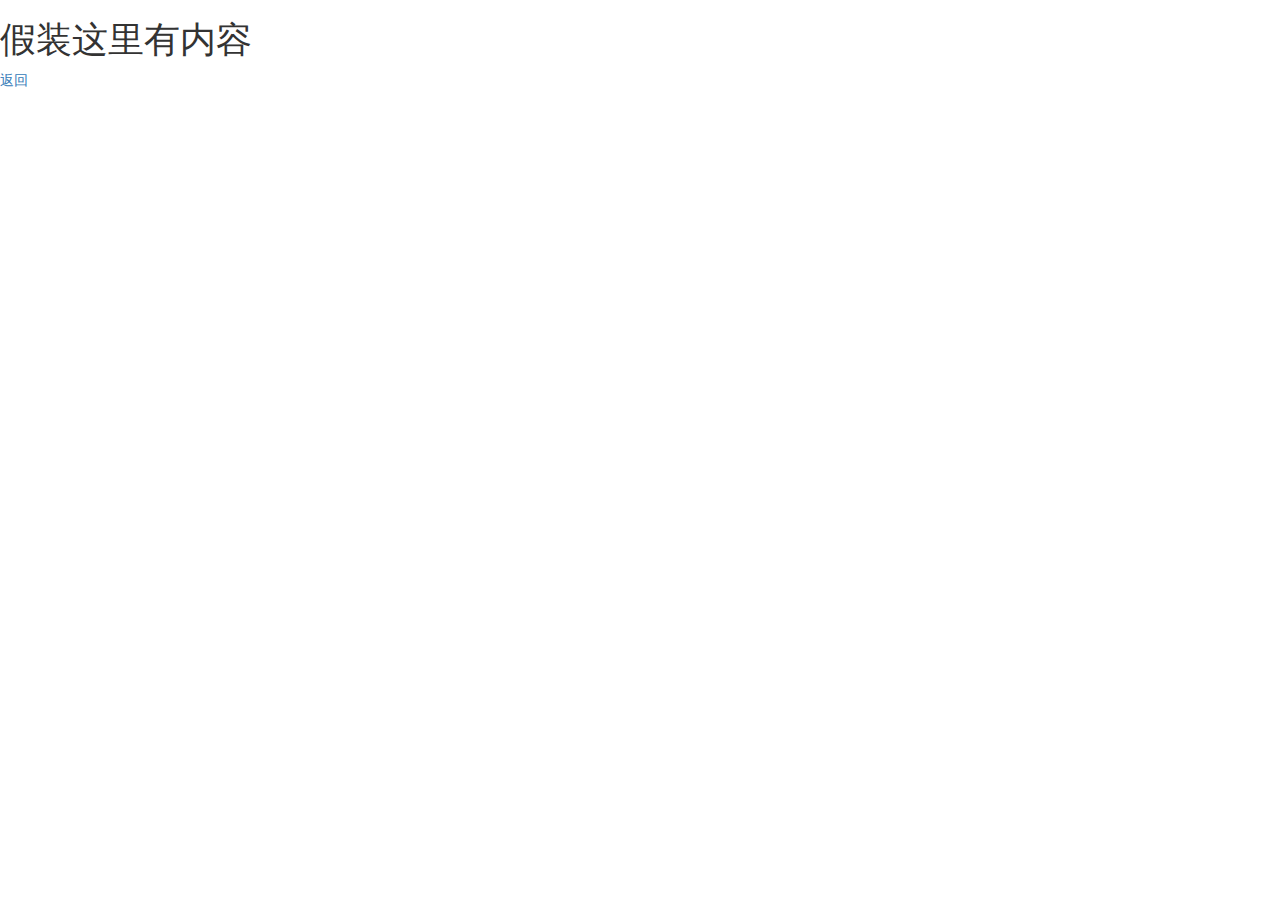
<file: Test3/DSweb/guanggao.html>
<!DOCTYPE html>
<html>
<head>
	<meta charset="utf-8">
	<link rel="stylesheet" type="text/css" href="css/bootstrap.min.css">
</head>
<body>
	<h1>假装这里有内容</h1>
	<a href="index.html">返回</a>
	<script type="text/javascript" src="js/jquery-1.11.1.min.js"></script>
	<script type="text/javascript" src="js/bootstrap.min.js"></script>
	<script type="text/javascript" src="js/jquery.validate-1.13.1.js"></script>
</body>
</html>
</file>
<file: Test1/css/init.css>
﻿*, *:before, *:after {
	-webkit-box-sizing:border-box;
	-moz-box-sizing:border-box;
	box-sizing:border-box;
}
body {
	font-family:"Microsoft YaHei", "微软雅黑", Arial, sans-serif;
	margin:0;
	color:#333;
}
img {
	border:0;
	vertical-align:bottom;
}
a {
	display:inline-block;
	color:inherit;
	text-decoration:none;
	cursor:pointer;
}
h1,h2,h3,h4,h5,h6 {
	font-weight:normal;
}
table {
	border-spacing:0;
	border-collapse:collapse;
	background-color:transparent;
}
input {
	margin:0;
	font:inherit;
	color:inherit;
}
</file>
<file: Test1/css/style.css>
/* global */
.title-f21 {
	margin:10px auto;
	font-size:21px;
	line-height:30px;
}
.sub-f12 {
	margin:10px auto;
	font-size:12px;
	line-height:18px;
}
.btn {
	cursor:pointer;
}
.fa-Hei {
	font-family:SimHei, Arial, sans-serif;
}
.fa-Sun {
	font-family:SimSun , Arial, sans-serif;
}
.fa-red {
	color:#e74f4d;
}
.cont-w1170, .lim-w1170 {
	position:relative;
	margin:0 auto;
}
.cont-w1170 {
	width:1170px;
}
.lim-w1170 {
	min-width:1170px;
}
.w1of2, .w1of3, .w2of3, .w1of4 {
	display:inline-block;
	vertical-align:top;
}
.w1of2 {
	width:50%;
}
.w1of3 {
	width:33.33%;
}
.w2of3 {
	width:66.67%;
}
.w1of4 {
	width:25%;
}
.mask, .mask, .mask {
	position:absolute; top:0; bottom:0; left:0; right:0;
	background-color:rgba(0,0,0,.2);
}
.banner .mask {
	
}
.city .mask {
	background-color:rgba(170,52,51,.2);
}
.new-age-pic .mask {
	background-color:rgba(0,0,0,.4);
}
.hr-w30-white {
	width:30px;
	margin:5px auto;
	border:1px solid #fff;
}
.hr-w30-cray {
	width:30px;
	margin:5px auto;
	border:1px solid #aaa;
}
.pull-arrow {
	display:inline-block;
	position:relative;
	width:19px; height:18px;
	padding:6px 3px 5px;
	vertical-align:top;
	text-align:left;
}
.pull-arrow-out, .pull-arrow-in {
	position:absolute;
	width:13px; height:7px;
	border:6px solid transparent;
	border-top:7px solid #000;
	border-bottom:0;
}
.pull-arrow-in {
	margin-top:-1px;
	border-top-color:#fff;
}
/* header */
.header {
	height:57px;
}
.logo {
	position:absolute;
	padding:13px 10px;
}
.logo-img {
	width:31px; height:31px;
	margin-right:10px;
}
.logo-title {
	display:inline-block;
	color:#393a3a;
	font-size:21px
}
.nav {
	position:absolute; top:0; right:0;
}
.nav-btn {
	display:none;
}
.nav-item {
	margin-left:10px;
	padding:16px 18px;
	color:#787b83;
	font-size:14px; line-height:20px;
}
.nav-item.act, .nav-item:hover {
	border-bottom:5px solid #e74f4d;
	color:#e74f4d;
}
.login {
	color:#e74f4d;
}
.login-img {
	margin-right:5px;
}
/* banner */
.banner {
	height:690px;
	overflow:hidden;
	background:url("../img/banner.jpg") no-repeat top center;
	background-size:cover;
	color:#fff;
}
.banner-title {
	margin:0 auto 0 117px;
	margin-top:230px;
	font-size:60px;
}
.banner-text {
	margin:20px auto 0 124px;
	font-size:21px; line-height:16px;
}
.banner-btn {
	width:331px; height:65px;
	margin:66px auto 0 126px;
	background-color:#e74f4d;
	font-size:30px; line-height:65px;
	text-align:center;
	letter-spacing:.1em;
}
/* 2 */
.point {
	display:inline-block;
	width:25%; height:250px;
	color:#777;
	text-align:center;
	vertical-align:top;
}
.point-img {
	width:42px; height:42px;
	margin:45px 0;
}
.point-text {
	height:54px;
	margin:auto;
	padding:0 65px;
	border-left:1px solid #777;
	font-size:14px; line-height:18px;
}
.point:first-child .point-text {
	border-left:0;
}
/* 3 */
.ask {
	height:360px;
	background-color:#ededec;
	color:rgba(51,51,51,.5);
	text-align:center;
}
.ask-img {
	width:91px; height:92px;
	margin-top:89px;
}
.ask-title {
	font-size:54px;
}
/* 4 */
.city {
	height:340px;
	background:url("../img/map.jpg") no-repeat top center;
	background-size:cover;
	color:#fff;
	text-align:center;
}
.city-title {
	margin:0 auto 8px;
	margin-top:50px;
	font-size:21px;
}
.city-text {
	font-size:12px;
	margin-top:20px;
}
.city-form {
	position:relative; z-index:1;
	margin-top:50px;
}
.city-form-list {
	position:relative;
	display:inline-block;
	width:236px; height:36px;
	margin:0 14px;
	vertical-align:top;
	text-align:left;
}
.city-form-sel-cont {
	position:absolute; top:0; left:0;
	font-size:12px;
}
.city-form-sel-cont:hover {
	outline:1px solid #be4e48;
}
.city-form-sel-tog, .city-form-input.btn {
	width:236px; height:36px;
	margin:0 auto;
	border:0;
}
.city-form-sel-tog, .city-form-input.btn, .city-form-opt {
	cursor:pointer;
}
.city-form-sel-tog {
	padding:9px 0 9px 12px;
	background-color:#fff;
	color:#aaa;
}
.city-form-input.btn {
	background-color:#be4e48;
	color:#fff;
	font-size:14px;
	text-align:center;
	word-spacing:1.4em;
}
.city-form-sel {
	display:none;
	margin:0 auto;
	padding:0;
	background-color:#e3e3e4;
}
.city-form-sel-cont:hover .city-form-sel {
	display:block;
}
/* temp */.city-form-sel-cont.show {
	outline:1px solid #be4e48;
	
}
/* temp */.city-form-sel-cont.show .city-form-sel {
	display:block;
}
.city-form-sel-tog .pull-arrow {
	position:absolute; top:0; right:0;
	margin:9px 9px;
	background-color:#be4e48;
}
.city-form-sel-tog .pull-arrow-out {
	border-top-color:#fff;
}
.city-form-sel-tog .pull-arrow-in {
	border-top-color:#be4e48;
}
.city-form-opt {
	position:relative;
	list-style:none;
	height:26px;
}
.city-form-opt-rad, .city-form-opt-lab {
	position:absolute;
	width:100%; height:26px;
}
.city-form-opt-rad {
	z-index:-1;
	opacity:0;
}
.city-form-opt-lab {
	padding:4px 0 4px 32px;
	color:#333;
	line-height:18px;
}
.city-form-opt-lab.act, .city-form-opt:hover .city-form-opt-lab{
	background-color:#be4e48;
	color:#fff;
}
.city-form-opt-lab.act:before {
	content:"";
	position:absolute; top:8px; left:9px;
	width:12px; height:8px;
	background:url("../img/hook.png") no-repeat;
}
/* 5 */
.activity {
	background-color:#f7f7f7;
	text-align:center;
}
.activity-pic {
	display:inline-block;
	width:219px; height:390px;
	margin:100px 18px 115px;
	vertical-align:top;
}
.activity-pic-cont {
	width:219px; height:336px;
	margin:5px auto;
	padding:12px 8px;
	box-shadow:0 0 1px #5c5d5d;
	background-color:#fff;
}
.activity-pic-title {
	margin:0 auto;
	font-size:15px; line-height:30px;
	font-weight:bold;
}
.activity-pic-title.b {
	font-size:22px;
	word-spacing:1.4em;
	font-weight:normal;
}
.activity-pic-text {
	margin:5px auto;
	font-size:12px; line-height:14px;
}
/* 6, 7 */
.new-time, .new-age {
	position:relative;
	padding:100px 70px;
	text-align:center;
}
.new-time {
	height:566px;
}
.new-age {
	height:520px;
}
.new-banner {
	padding-top:130px;
	background:url("../img/new-time.jpg") no-repeat top center;
	background-size:cover;
	color:#fff;
}
.new-age.red {
	background-color:#e74f4d;
	color:#fff;
}
.new-age-pic {
	background:url("../img/new-age.jpg") no-repeat top center;
	background-size:cover;
}
.arrow-l, .arrow-r {
	position:absolute; top:50%;
	width:25px; height:30px;
	margin-top:-15px;
	border:15px solid transparent;
}
.arrow-l {
	left:0;
	border-left:25px solid #fff;
	border-right:0;
}
.arrow-r {
	right:0;
	border-left:0;
	border-right:25px solid #fff;
}
.new-banner-title {
	margin:0 auto;
	font-size:50px; line-height:1em;
}
.new-banner-title.b {
	font-size:158px;
}
.new-banner-local {
	display:inline-block;
	margin:0 auto;
	font-size:22px; line-height:44px;
	text-align:left;
}
.new-time-title, .new-age-title {
	margin:0 auto 20px;
	font-size:21px; line-height:30px;
}
.new-time-title {
	margin-top:62px;
}
.new-age-title {
	margin-top:70px;
}
.new-time-text {
	margin:0 auto 20px;
	color:#aaa;
	font-size:12px; line-height:30px;
	text-align:left;
}
.new-btn {
	margin:25px auto;
	padding:10px 44px;
	border:1px solid #e25c60;
	color:#e25c60;
	font-size:21px; line-height:24px;
}
.new-btn.s {
	padding:10px 30px;
	font-size:12px; line-height:15px;
}
.new-btn.while {
	border-color:#fff;
	color:#fff;
}
.slider {
	margin:0 auto;
	padding:0;
}
.slider-bar {
	display:inline-block;
	list-style:none;
	width:12px; height:12px;
	margin:0 7px;
	border:1px solid #929292;
	border-radius:50%;
	cursor:pointer;
	vertical-align:top;
}
.slider-bar.act {
	background-color:#929292;
}
/* 8 */
.join {
	padding:100px 0;
	text-align:center;
}
.join-title {
	margin:15px auto 20px;
	font-size:21px; line-height:30px;
}
.join-text {
	margin:10px auto;
	color:#aaa;
	font-size:12px; line-height:18px;
}
.join-main {
	margin:40px auto 0;
	padding:50px 0;
	color:rgba(35,24,21,.8);
}
.join-info {
	padding:10px 0 0 60px;
	text-align:left;
}
.join-info-art {
	margin-bottom:10px;
}
.join-info-title {
	margin:0 auto 25px;
	font-size:14px; line-height:18px;
}
.join-info-text {
	margin:0 auto 10px;
	color:rgba(35,24,21,.6);
	font-size:12px; line-height:21px;
}
.join-info-more {
	color:rgb(35,24,21);
	font-size:14px;
	text-align:right;
}
.join-info-more .pull-arrow {
	width:20px; height:16px;
	margin-right:8px;
	padding:7px 5px 4px;
}
.join-info-more .pull-arrow-out, .join-info-more .pull-arrow-in {
	width:10px; height:5px;
	border-width:5px 5px 0;
}
.join-info-more .pull-arrow-out {
	border-top-color:rgba(35,24,21,.6);
}
.join-form-list {
	margin:0 auto;
	padding:0 60px;
}
.join-form-item {
	list-style:none;
	padding:10px;
}
.join-form-input {
	width:100%; height:40px;
	padding:12px 17px;
	border:0;
	background-color:#eee;
	font-size:12px; line-height:16px;
}
.join-form-input.tarea {
	resize:none;
	height:120px;
}
.join-form-input.btn {
	font-size:14px;
}
.footer {
	padding:85px 0 75px;
	background-color:#32353e;
	color:#fff;
	text-align:center;
}
.footer-title {
	font-size:21px; line-height:35px;
	font-weight:normal;
}
.footer-text {
	font-size:12px; line-height:18px;
}
.footer-form {
	margin:25px;
}
.footer-form-input {
	height:41px;
	margin:0 auto;
	padding:10px;
	border:0;
	line-height:21px;
}
.footer-form-input.text {
	width:430px;
	color:#333;
	font-size:14px;
}
.footer-form-input.btn {
	width:80px;
	background-color:rgba(255,255,255,.3);
	font-size:15px;
	text-align:center;
	word-spacing:.4em;
}
.footer-link {
	height:35px;
	margin:8px;
	padding:5px;
}
.copy {
	height:56px;
	padding-top:28px;
	background-color:#2f3038;
	color:#fff;
	font-size:12px; line-height:16px;
}
.copy-text {
	margin-left:100px;
}
.b2t {
	position:absolute; bottom:0; right:0;
	margin:5px 30px;
	padding:10px;
}
</file>
<file: Test3/DSweb/css/header.css>
a{
	color:#656565;
}
body{
	min-width: 1200px;
	background-color: rgba(244,244,238,0.5);
}

.clearfix:after {
    clear: both;
    content: ".";
    display: block;
    height: 0;
    visibility: hidden;
}
.topBar{
	height:31px;
	line-height: 31px;
	background-color: rgba(240,240,240,0.9);
	width:100%;
}
.center{
	min-width: 1000px;
	margin-left: 15%;
	margin-right: 15%;
	position: relative;
}
.left{
	float:left;
	position:absolute;
}
.right{
	float:right;
}
.midBar{
	height: 130px;
	background-color: rgba(29,122,217,0.7);
}
.middle{
	min-width: 1000px;
}
.logo{
	margin-left: 50px;
}
.midBar_logo{
	display:inline-block;
	margin-right: 50px;
	min-width: 150px;
}
.midBar_serch{
	display:inline-block;
	min-width: 600px;
}
.search{
	margin:40px 0 40px 0;
}
.searchText{
	height:50px;
	width:80%; 
	font-size: 20px;
	border-radius: 5px;
}
.searchBtn{
	height:50px;
	width:10%;
	margin-bottom: 5px;
}
.midBar_shopcar{
	display:inline-block;
	min-width: 150px;
}
.shopcar{
	line-height: 45px;
	margin:40px 0 40px 0;
	font-size: 15px;
}

.footBar{
	height:60px;
	line-height: 60px;
	background-color: #1369C0;
	position: relative;
}
.shopClass{
	position: absolute;
	width:200px;
	line-height: 60px;
}
.allShop{
	text-align: center;
	font-size: 20px;
	color:#fff;
	font-weight: 600;
}
.caret{
	margin-left: 20px;
}
.shopNav{
	position: absolute;
	width:800px;
	margin-left: 180px;

}
.ulNav{
	list-style: none;
}
.ulNav li{
	float:left;
	margin-right: 20px;
	
}
.ulNav li a{
	text-align: center;
	display: block;
	height:60px;
	width:80px;
	color:#fff;
	font-size: 15px;
	font-weight: 600;
}
.ulNav a:hover{
  background-color: #4593FD;
  text-decoration: none;
  border-radius: 10px;
}
.login{
	position: relative;
	height:400px;
	width:600px;
	margin-top: 30%;

}

.close{
	margin-right: 5px;
	margin-top: -25px;
}
.modal-title{
	margin-top: 25px;
	margin-left: 25px;
	font-size: 25px;
}
.login_body{
  margin-left: 25px;
}
.login_input label{
	margin-top: 5px;
}
.login_input a{
	display:block;
	margin-left: 400px;
}
.login_input a:hover{
	text-decoration: none;
}
.login_input input{
	width:245px;
}
.login_foot{
	margin-top: 20px;
}
.register{
	position: relative;
	height:500px;
	width:600px;
	margin-top: 20%;
}
</file>
<file: Test3/DSweb/css/content.css>
.content{
	width:100%;
	padding-left: 15%;
}
.shopShow{
	position:relative;
	height:400px;
	width: 200px;
	border:1px solid #ccc;
}
.shopDetail{
	height:80px;
	width:200px;
	border-bottom:2px solid #5AA1FE;
	border-top:2px solid #5AA1FE;
	border-left: 1px solid #5AA1FE;
	background-color: #4593FD;
}
.shopDetail:hover{
	background-color:rgba(19,106,192,1);
}
.jiantou{
	margin-left: 20px;
}
.hot{
	margin-right: 30px;
	background-color: rgba(240,7,26,0.7);
}
.shopDetail_item{
	padding-top: 10px;
}
.shopDetail_item a{
	color:#D1E4FF;
}
.shopDetail_item dt a {
	font-size: 20px;
	padding-left: 10px;
}
.shopDetail_item dd{
	padding-left: 10px;
	padding-top: 5px;
}
.shopDetail_item dd a {
	margin-right: 5px;
}
.showDetail{
	position: absolute;
	margin-top: -80px;
	margin-left: 199px;
	height:400px;
	width:600px;
	border:5px solid #5AA1FE;
	background-color: #fff;
	z-index: 999;
	display: none;
}
#showEng{
	margin-top: -160px;
}
#showNov{
	margin-top: -240px;
}
#showTech{
	margin-top: -320px;
}
#showOther{
	margin-top: -400px;
}
.carousel{
	width:600px;
	height:400px;
	border:10px solid #ccc;
	margin-top: -400px;
	margin-left: 200px;
	position: relative;
}
.carousel-inner{
	position: absolute;
	height:380px;
	width:580px;
}
.carousel-caption{
	margin-bottom: 50px;
}
.carousel-caption h1{
	font-size: 35px;
	font-family:"SimHei",Georgia,Serif;
}
.detaile_left{
	position: absolute;
	height:390px;
	width:390px;
	padding:30px 20px 30px 20px;
	
}
.hr{
	display: block;
	margin-top: -1px;
}
.detaile_left dt a{
	font-size: 20px;
	margin-left: 10px;
	color:#000;
}
.detaile_left dt a:hover{
	text-decoration: none;
	color:orange;
}
.detaile_left dd a{
	margin-left: 5px;
	margin-right: 5px;
	font-size: 15px;
	color:#000;
}
.detaile_left dd a:hover{
	text-decoration: none;
	color:orange;
	
}
.detaile_right{
	position: absolute;
	margin-left: 395px;
	height:390px;
	width:200px;
	padding:30px 10px 50px 10px;
}
.detaile_right_img{
	position: absolute;
	margin-top: -30px;
	margin-left: -20px;
}

.introduce-ad{
	position: absolute;
	width:200px;
	height:400px;
	border:10px solid #ccc;
	border-left: 0px;
	margin-left: 800px;
	margin-top: -400px;
}

.recommend{
	margin-top: 10px;
	width:1000px;
	padding:10px 30px 50px 30px;
	min-height: 800px;
	margin-bottom: 50px;
}
.recommend_left{
	float:left;
	margin-right: 220px;
}
.recommend_right{
	position: absolute;
	margin-left: 750px;
	margin-top: 50px;
	width:220px;
	border:1px solid #8ABCF6;
	border-radius: 5px;
	min-height: 500px;
}
.recommend_book{
	display:inline-block;
	margin-top: 10px;
	width:150px;
	margin-right: 20px;
	
}
.recommend_book_img{
	padding:10px;
	margin:10px;
	border:2px dotted #ccc;
}
.recommend_book_name{
	display:block;
	text-align: center;
	padding:10px;
	color:blue;
}
.recommend_book_writer{
	display:block;
	text-align: center;
	padding:10px;
	color:blue;
}
.recommend_book_price{
	color:red;
	text-align: center;
}
.recommend_right_head{
	height:50px;
	background-color: rgba(0,255,185,0.1);
}
.recommend_right_head h3{
	margin:0;
	line-height: 50px;
	text-align: center;
	font-weight: bold;
}
.recommend_right_ul{
	list-style: none;
}
.recommend_right_ul li{
	margin-top: 5px;
	margin-bottom: 5px;
	font-size: 15px;
}
</file>
<file: Test3/DSweb/css/footer.css>
.footer{
	width:100%;
	padding-left: 15%;
}
.footer_info{
	border-top: 2px solid #ccc;
	height:200px;
	position: relative;
	width:1010px;
}
.footer_info_ul{
	display:inline-block;
	list-style: none;
	width: 249px;
	border-right:1px solid #ccc;
	padding-left: 50px;
	
}
.foot_img{
	margin-left: -30px;
	margin-right: 10px;
}
.footer_info_ul h3{
	font-size: 20px;
	font-weight: bold;
}
.footer_info_ul a{
	color:#000;
}
.border_none{
	border:none;
}
.info2{
	width:100%;
	text-align: center;
}
.info2 ul{
	list-style: none;
}
.info2 ul li{
	float:left;
	margin-left: 2%;
	width:150px;
	text-align: center;
}
.info2 ul li a{
	color:#3C3939;
}
.bottom{
	width:1010px;
	margin-top: 10px;
	margin-bottom: 30px;
	text-align: center;
	color:gray;
}
</file>
